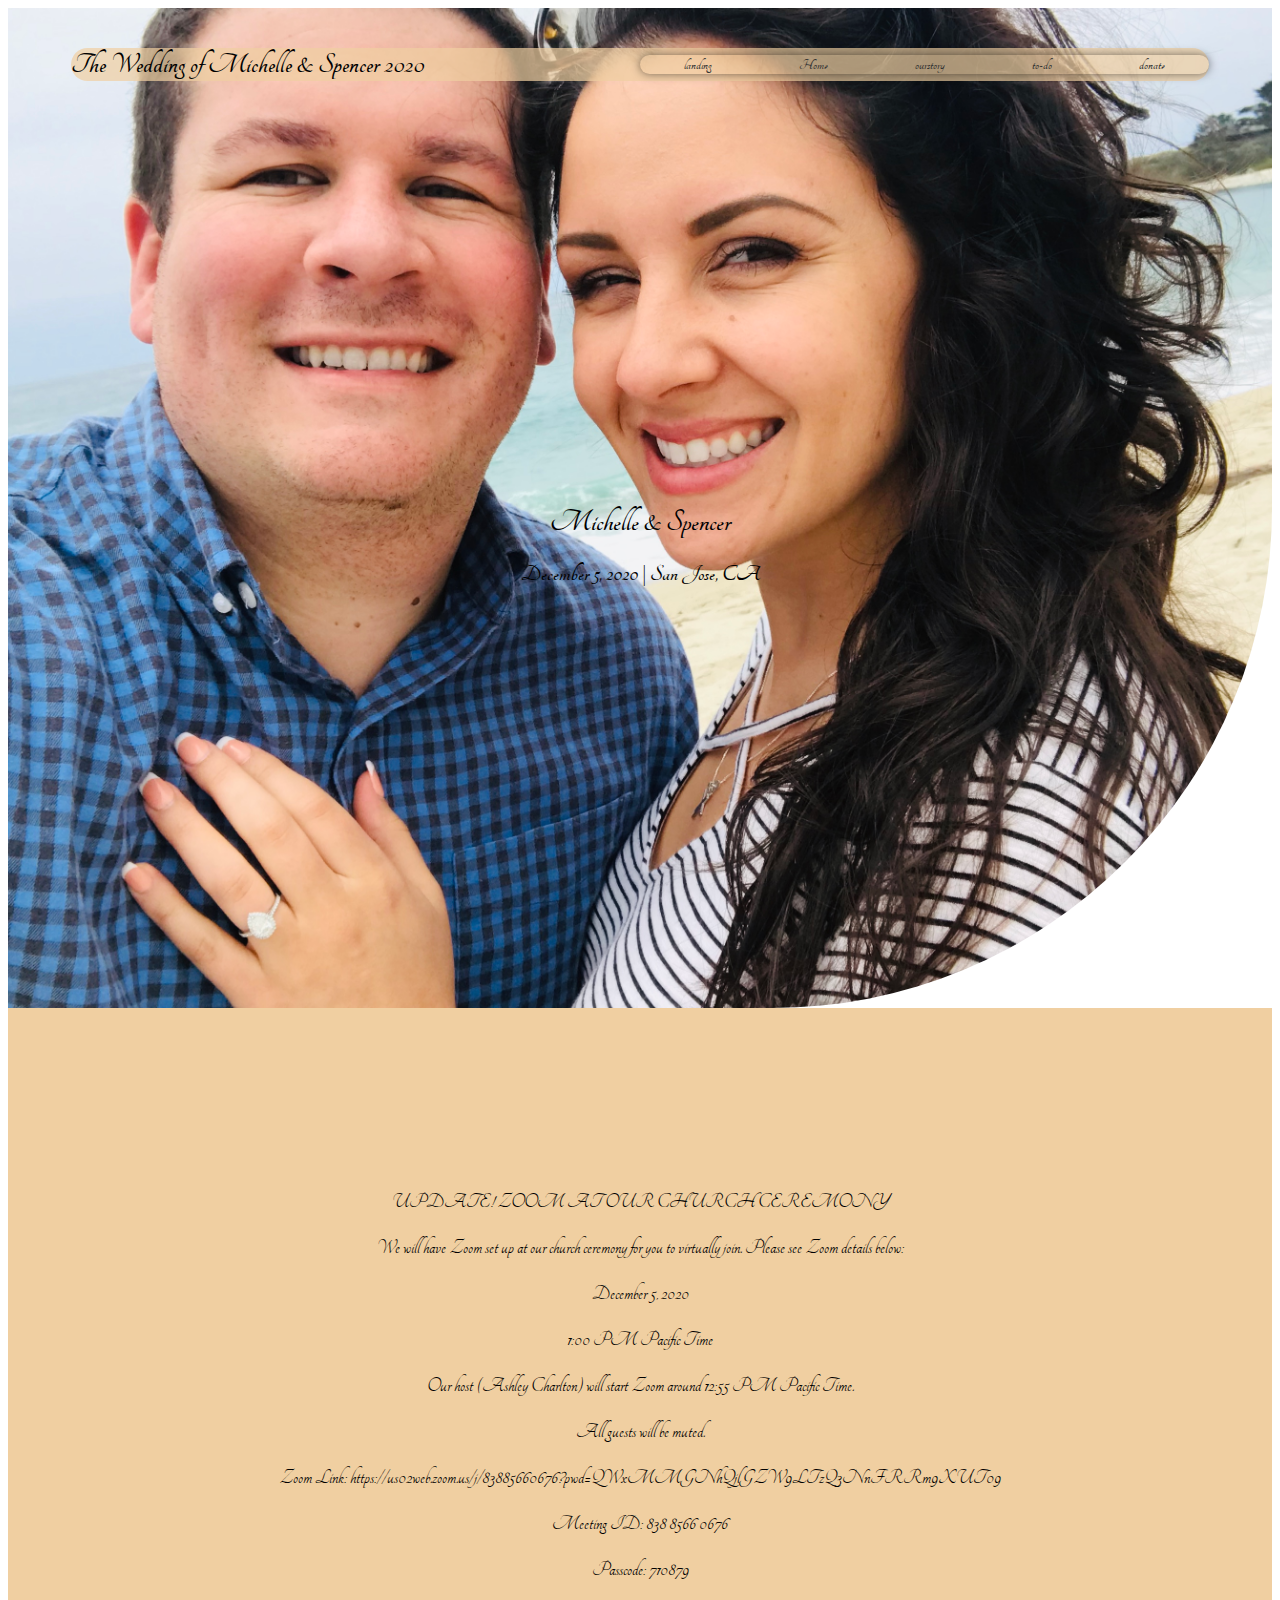
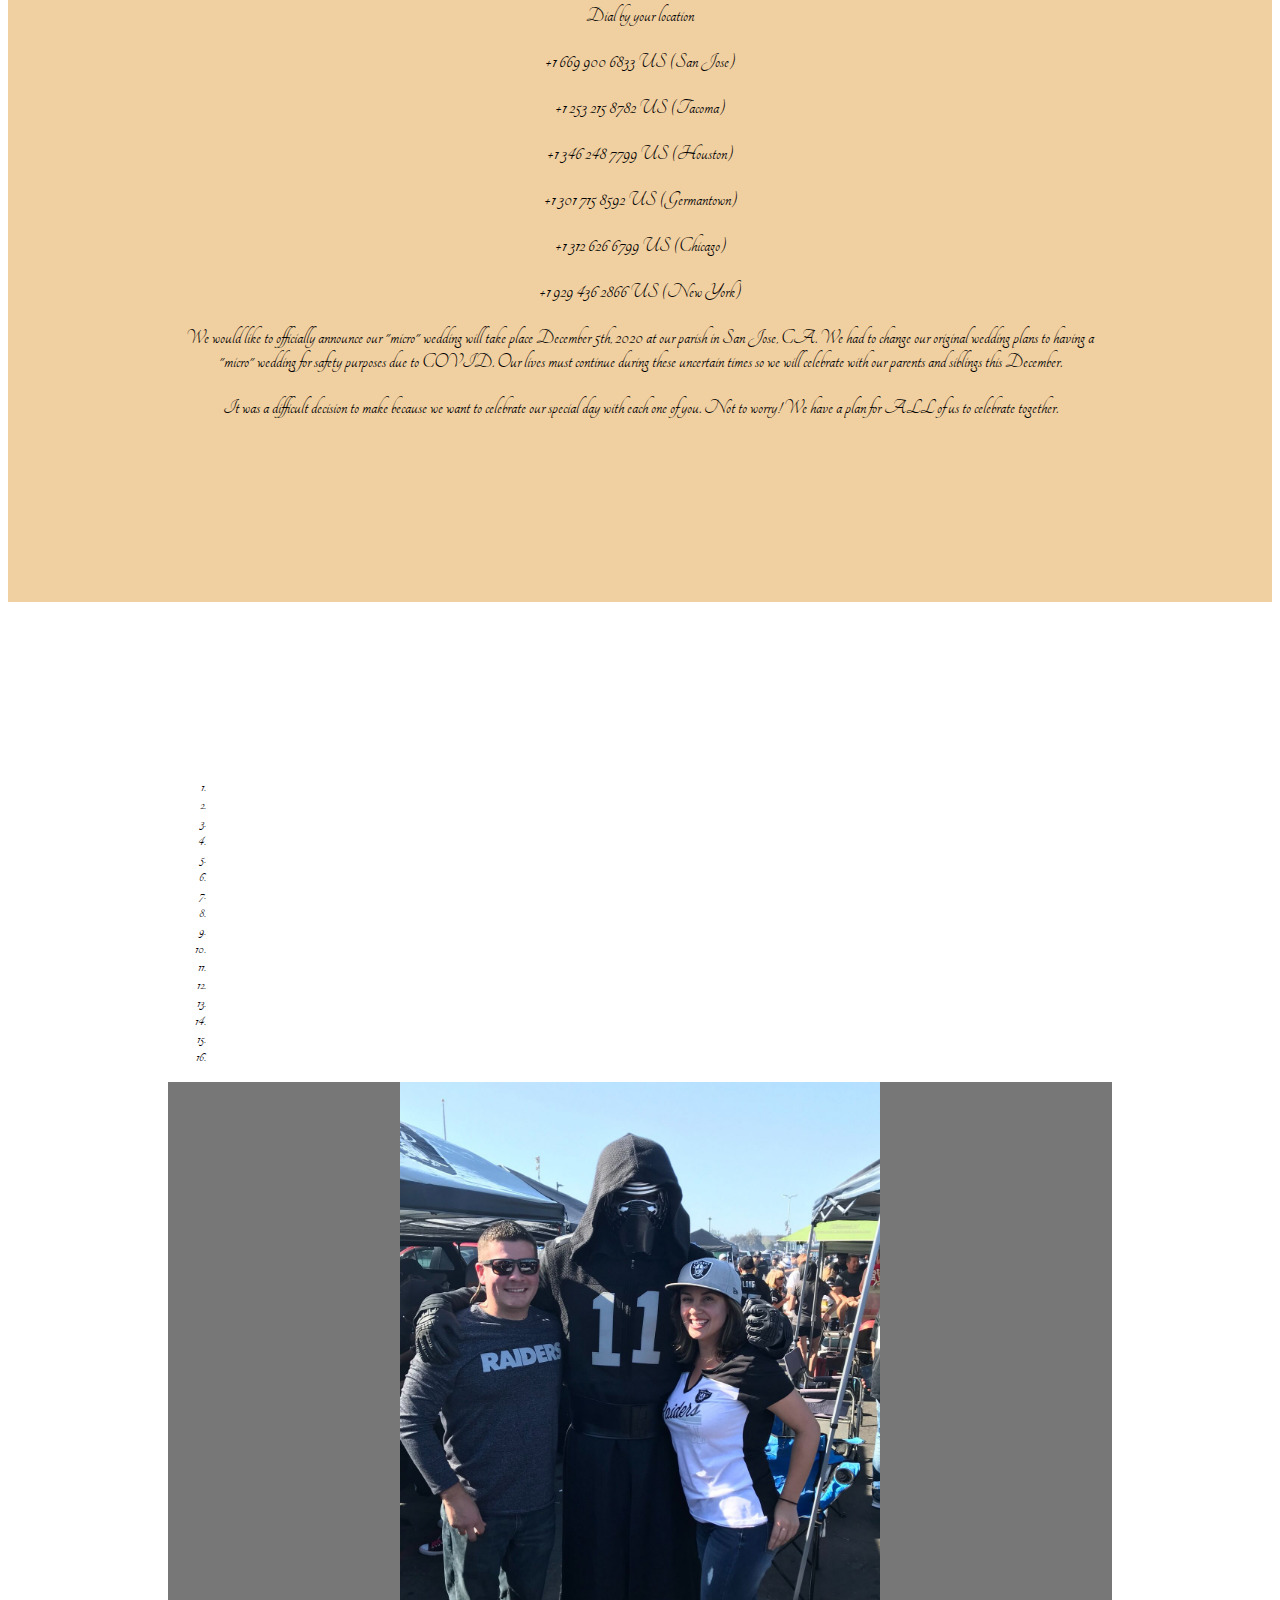
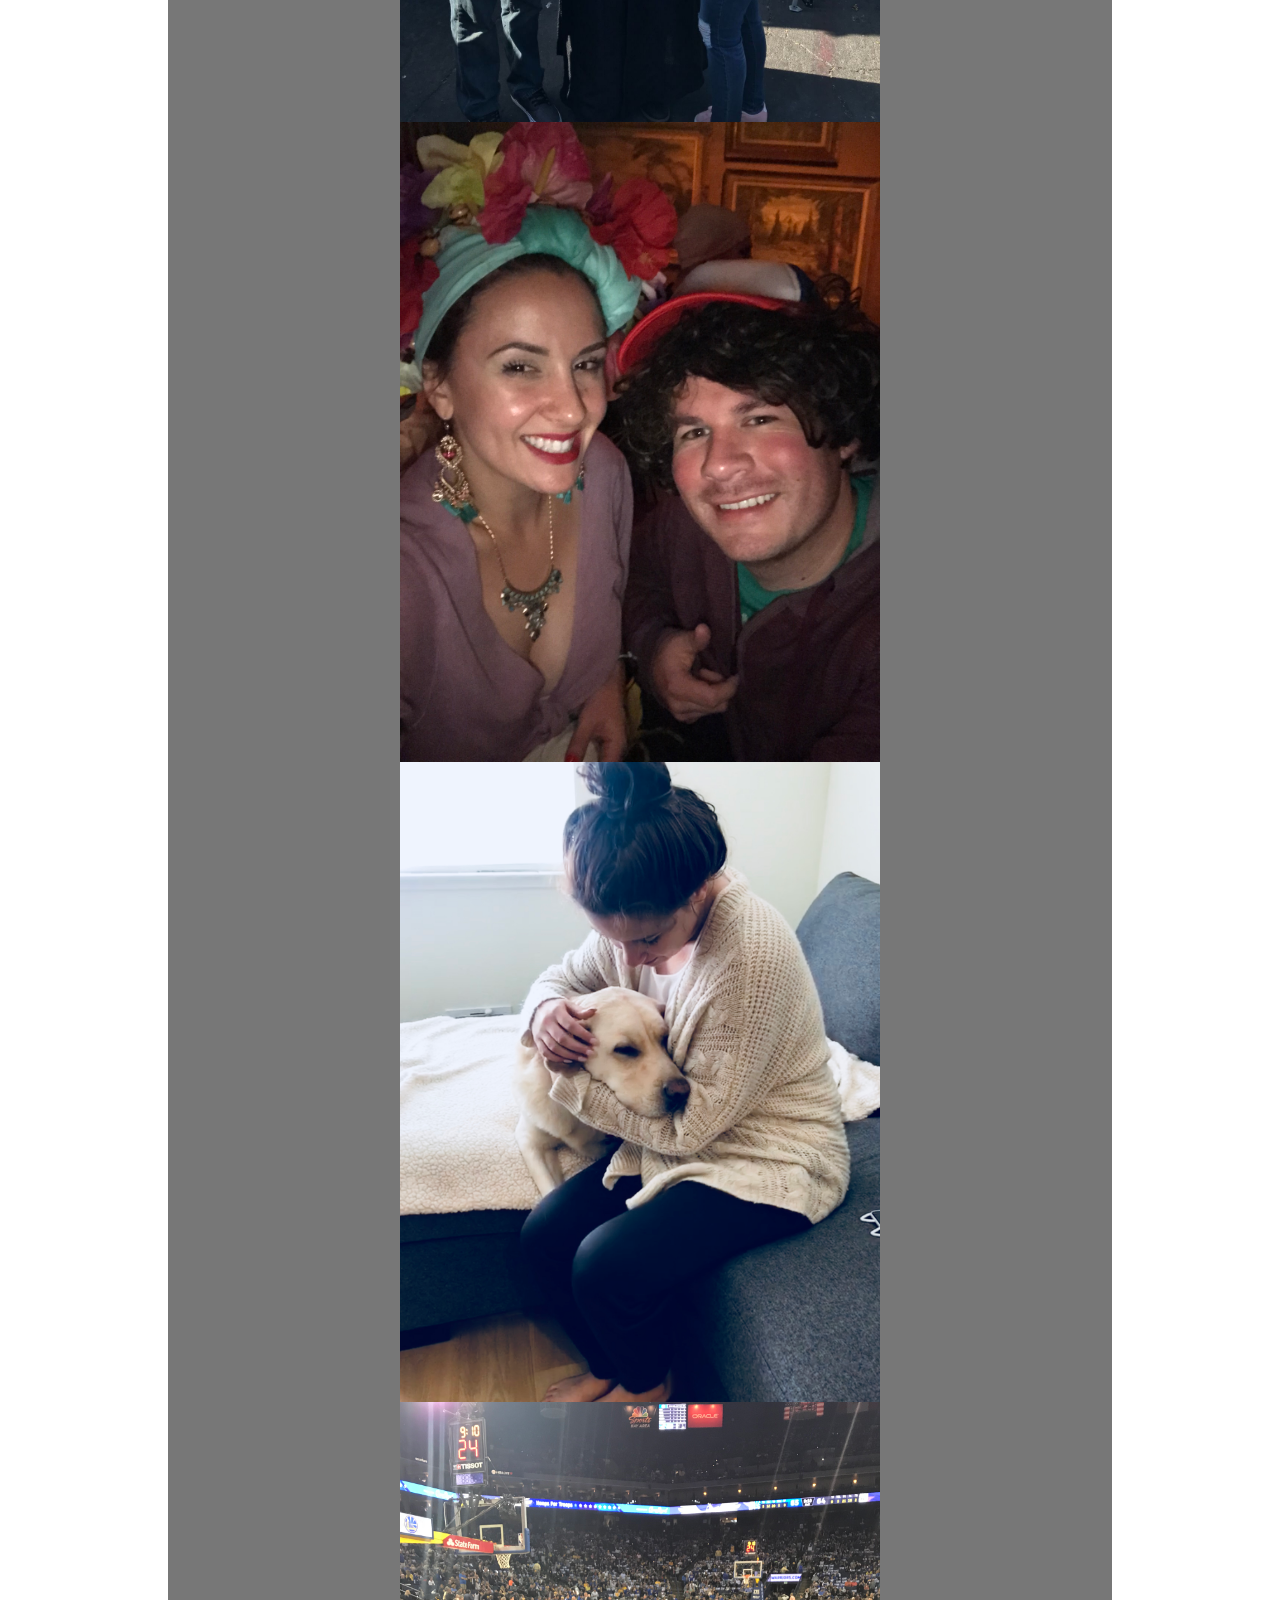
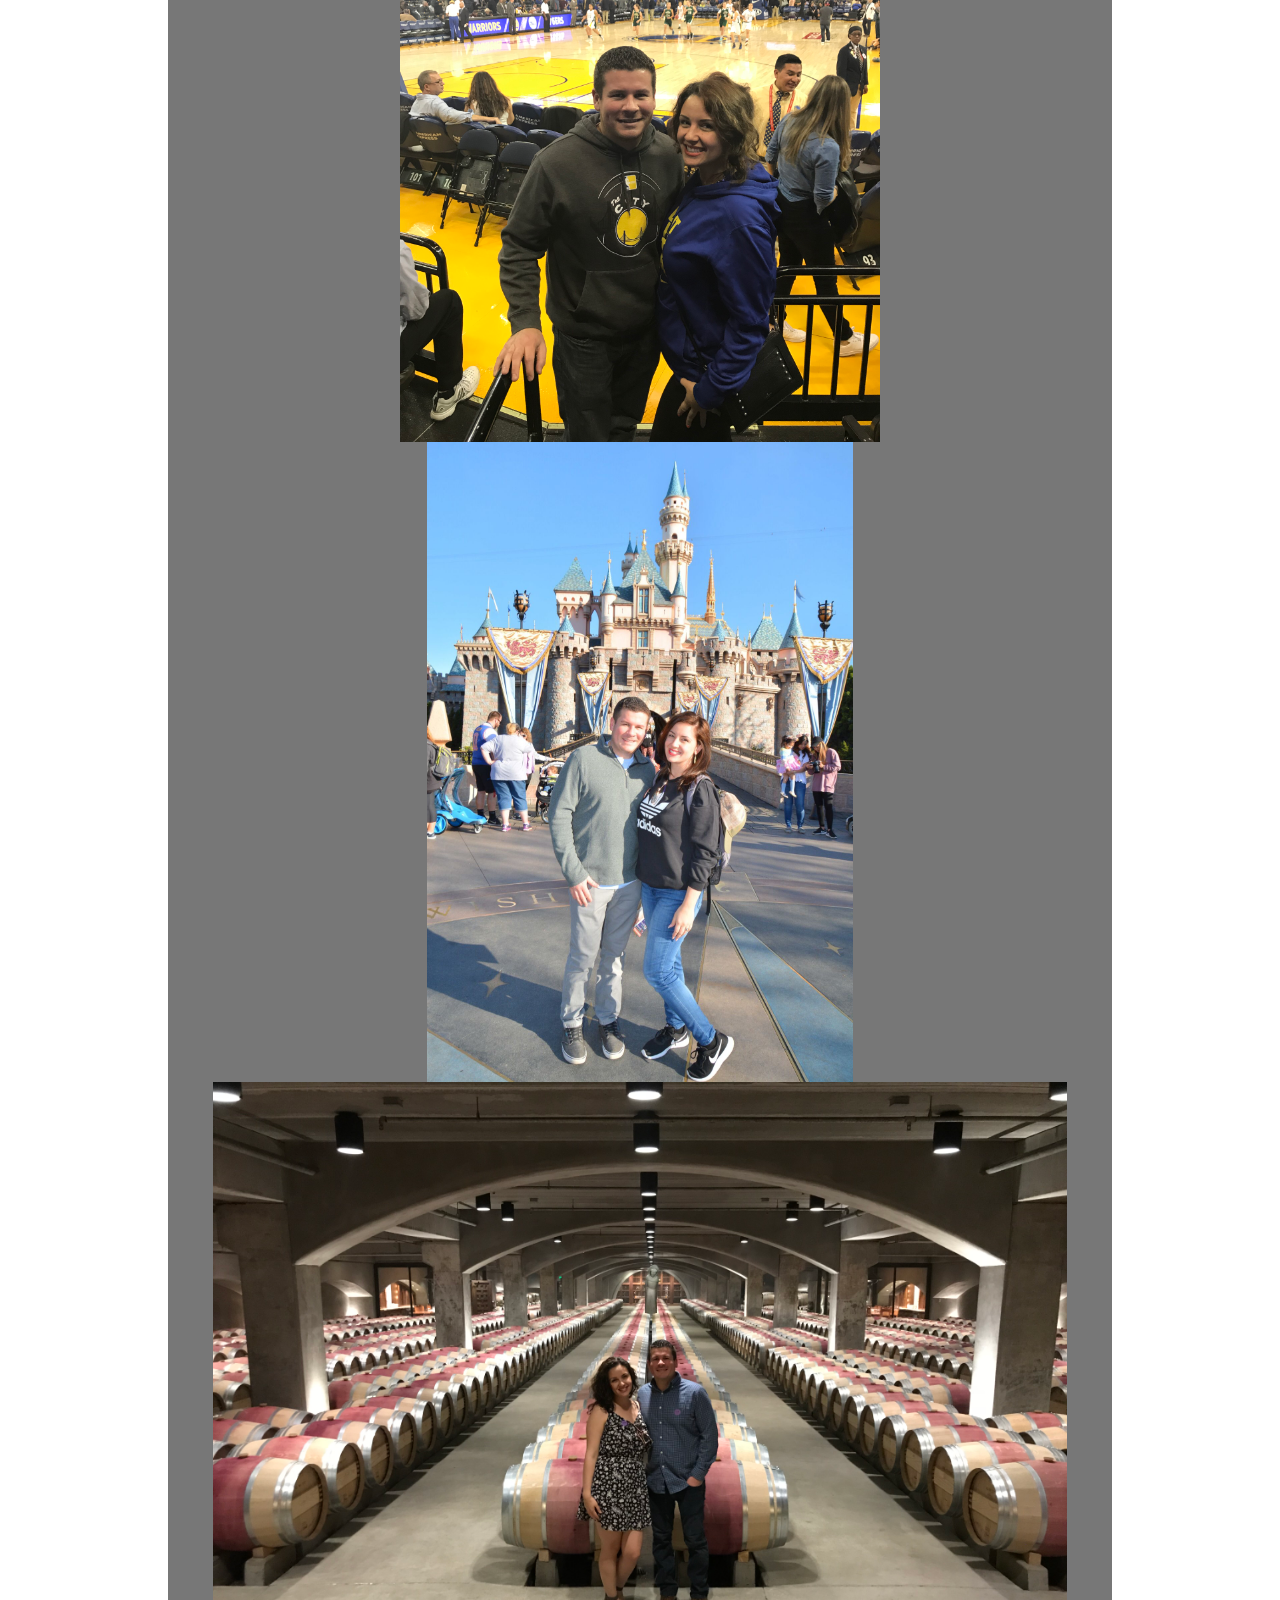
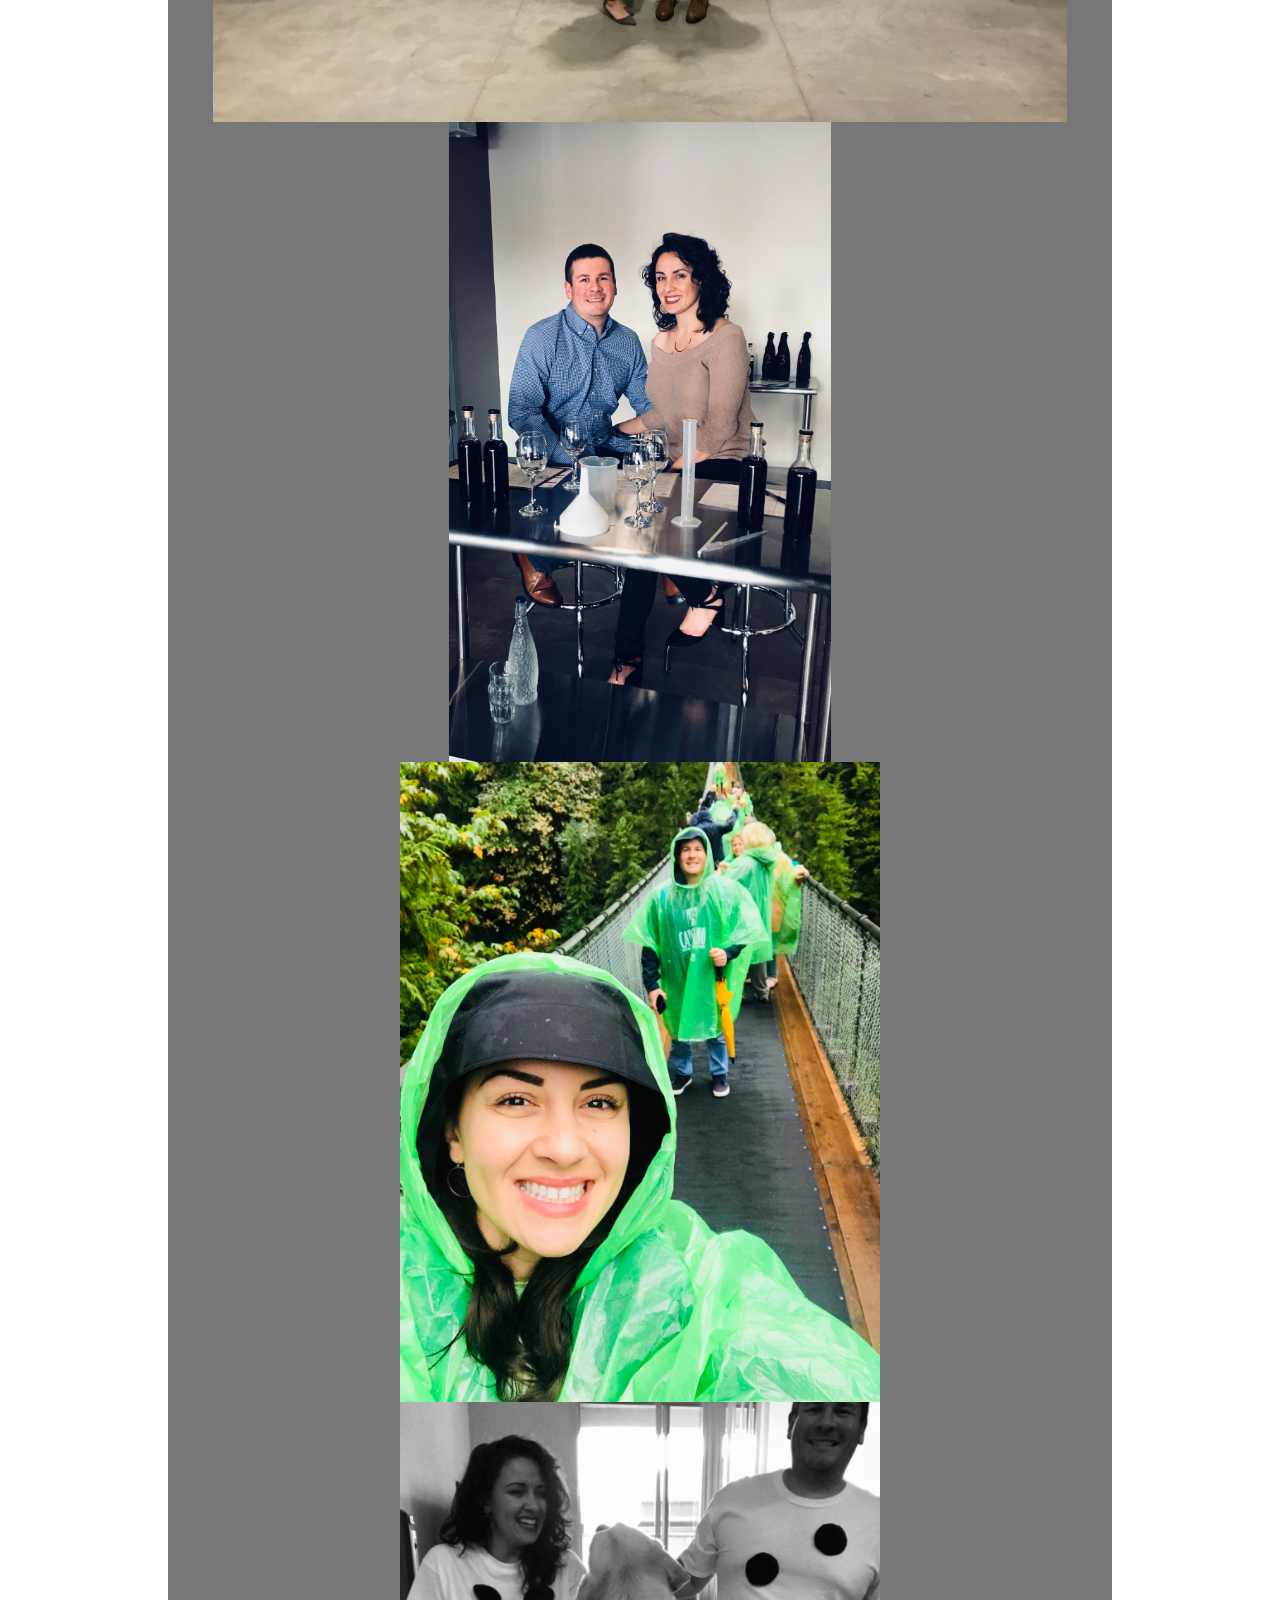
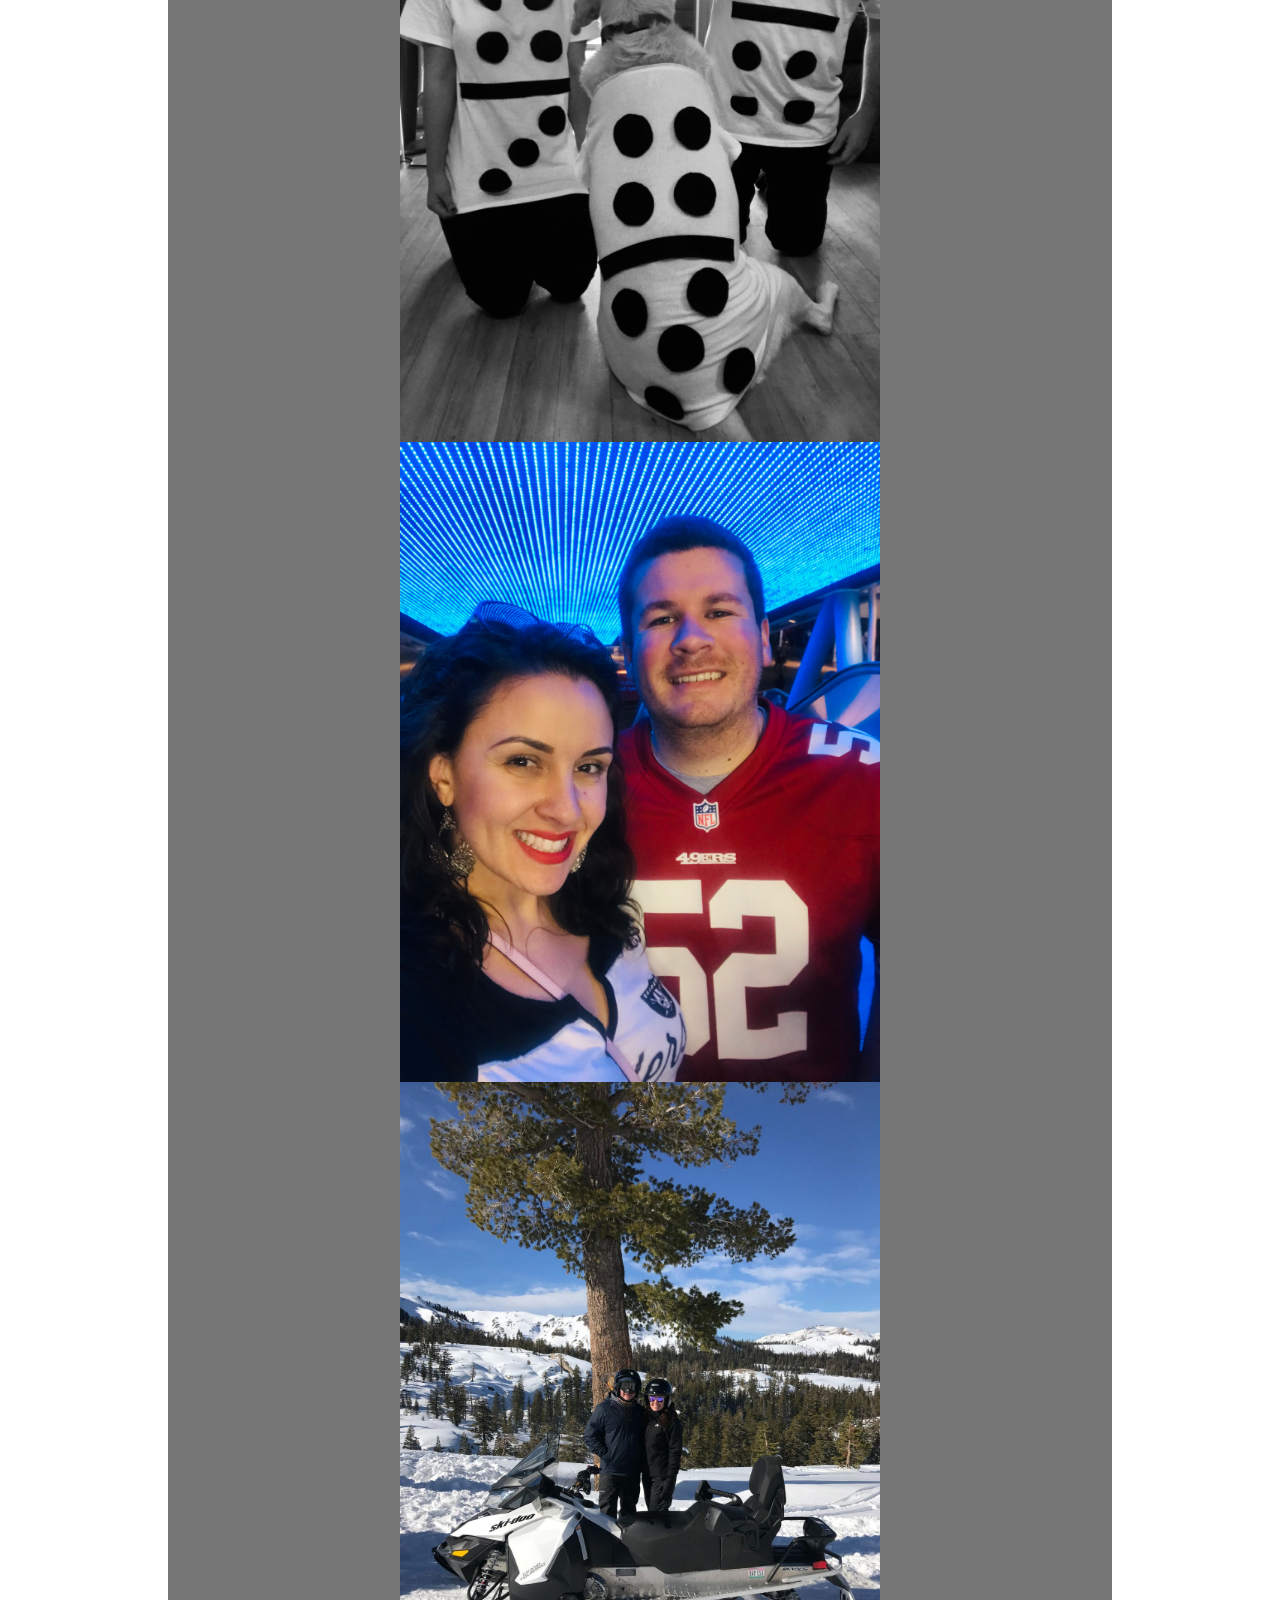
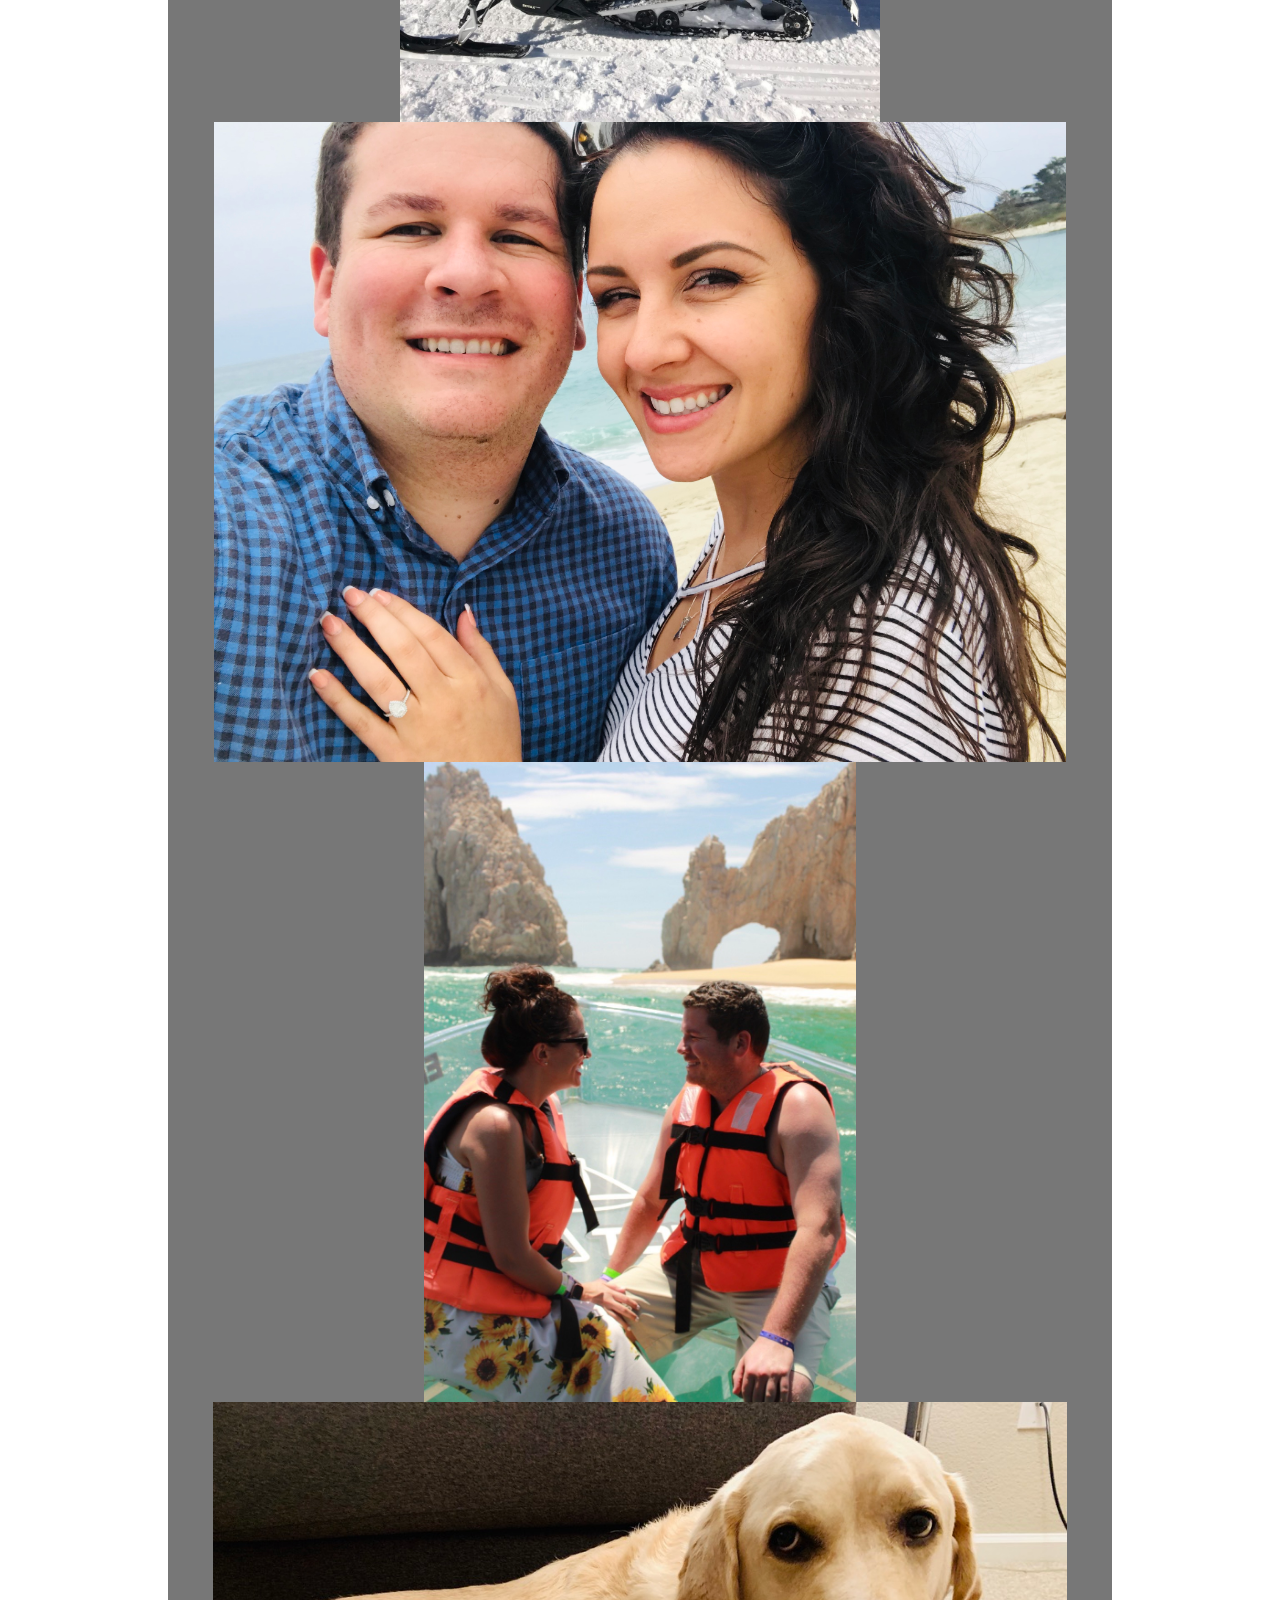
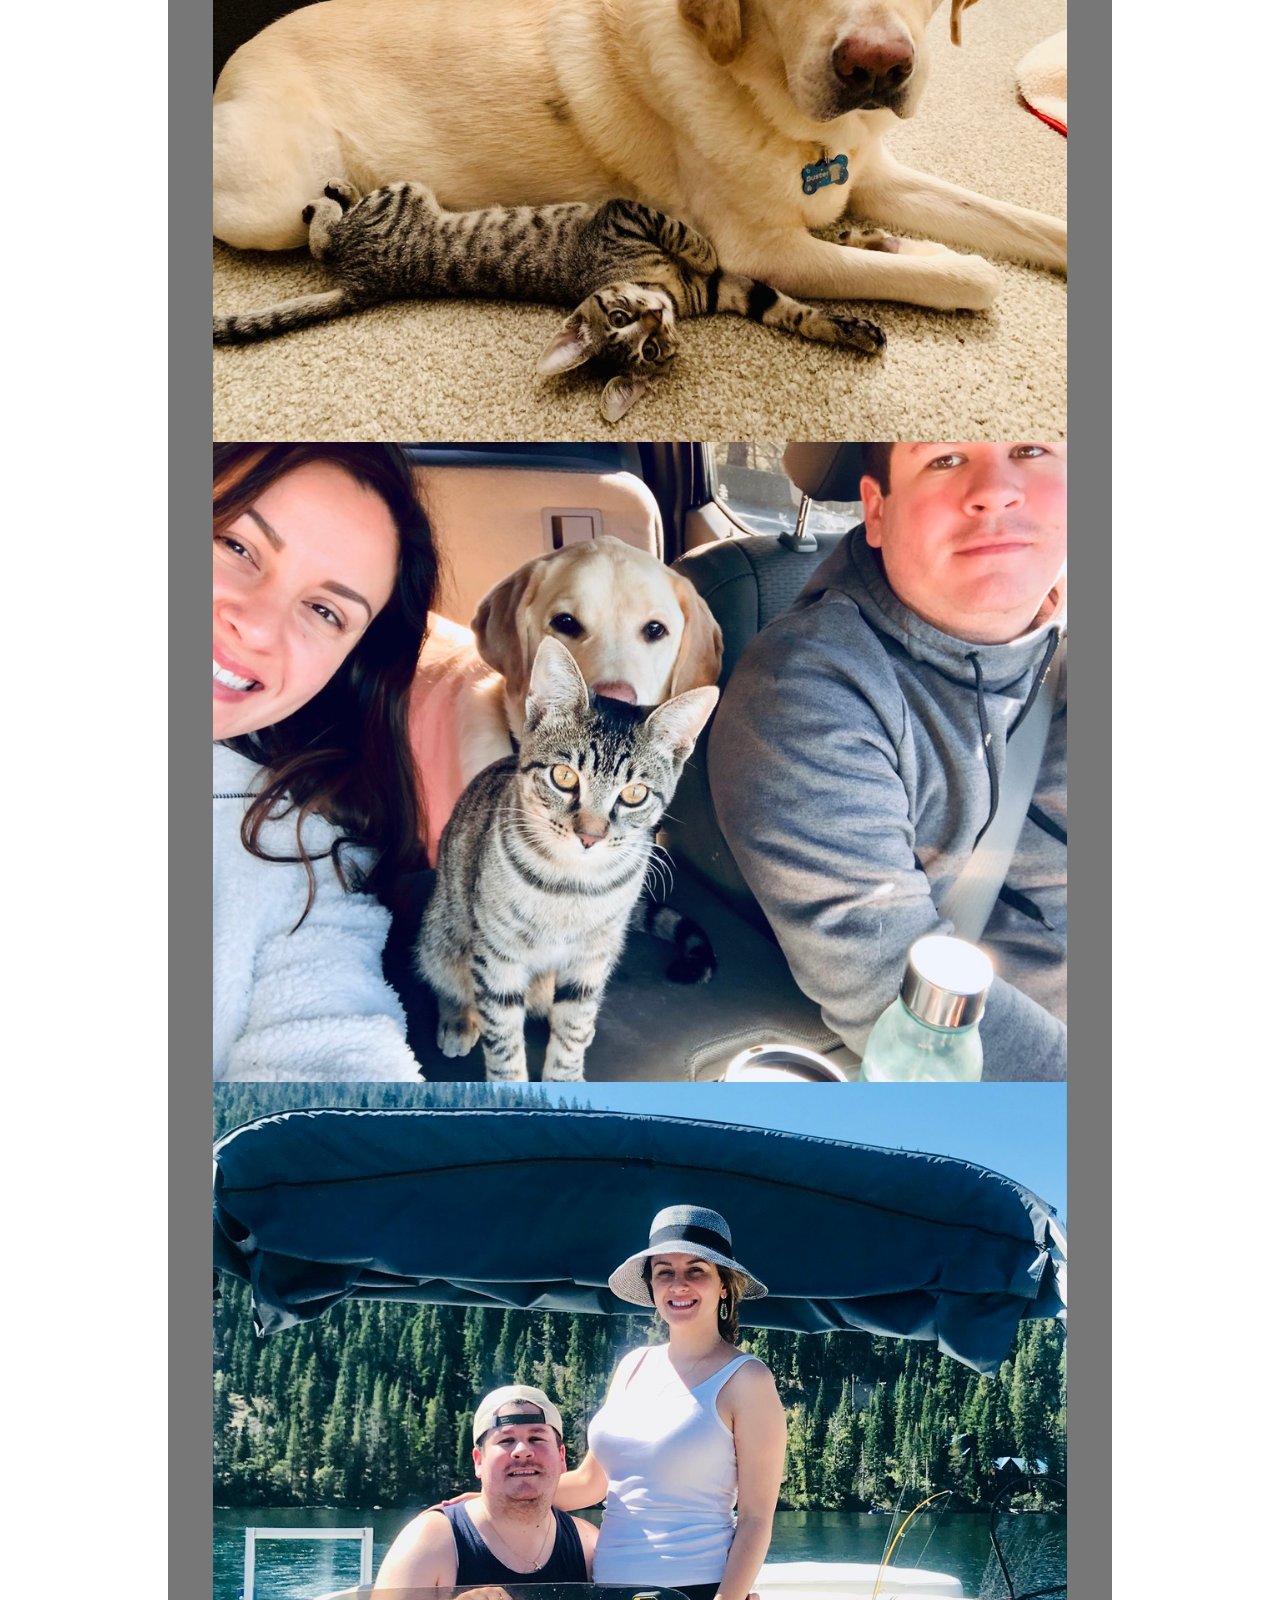
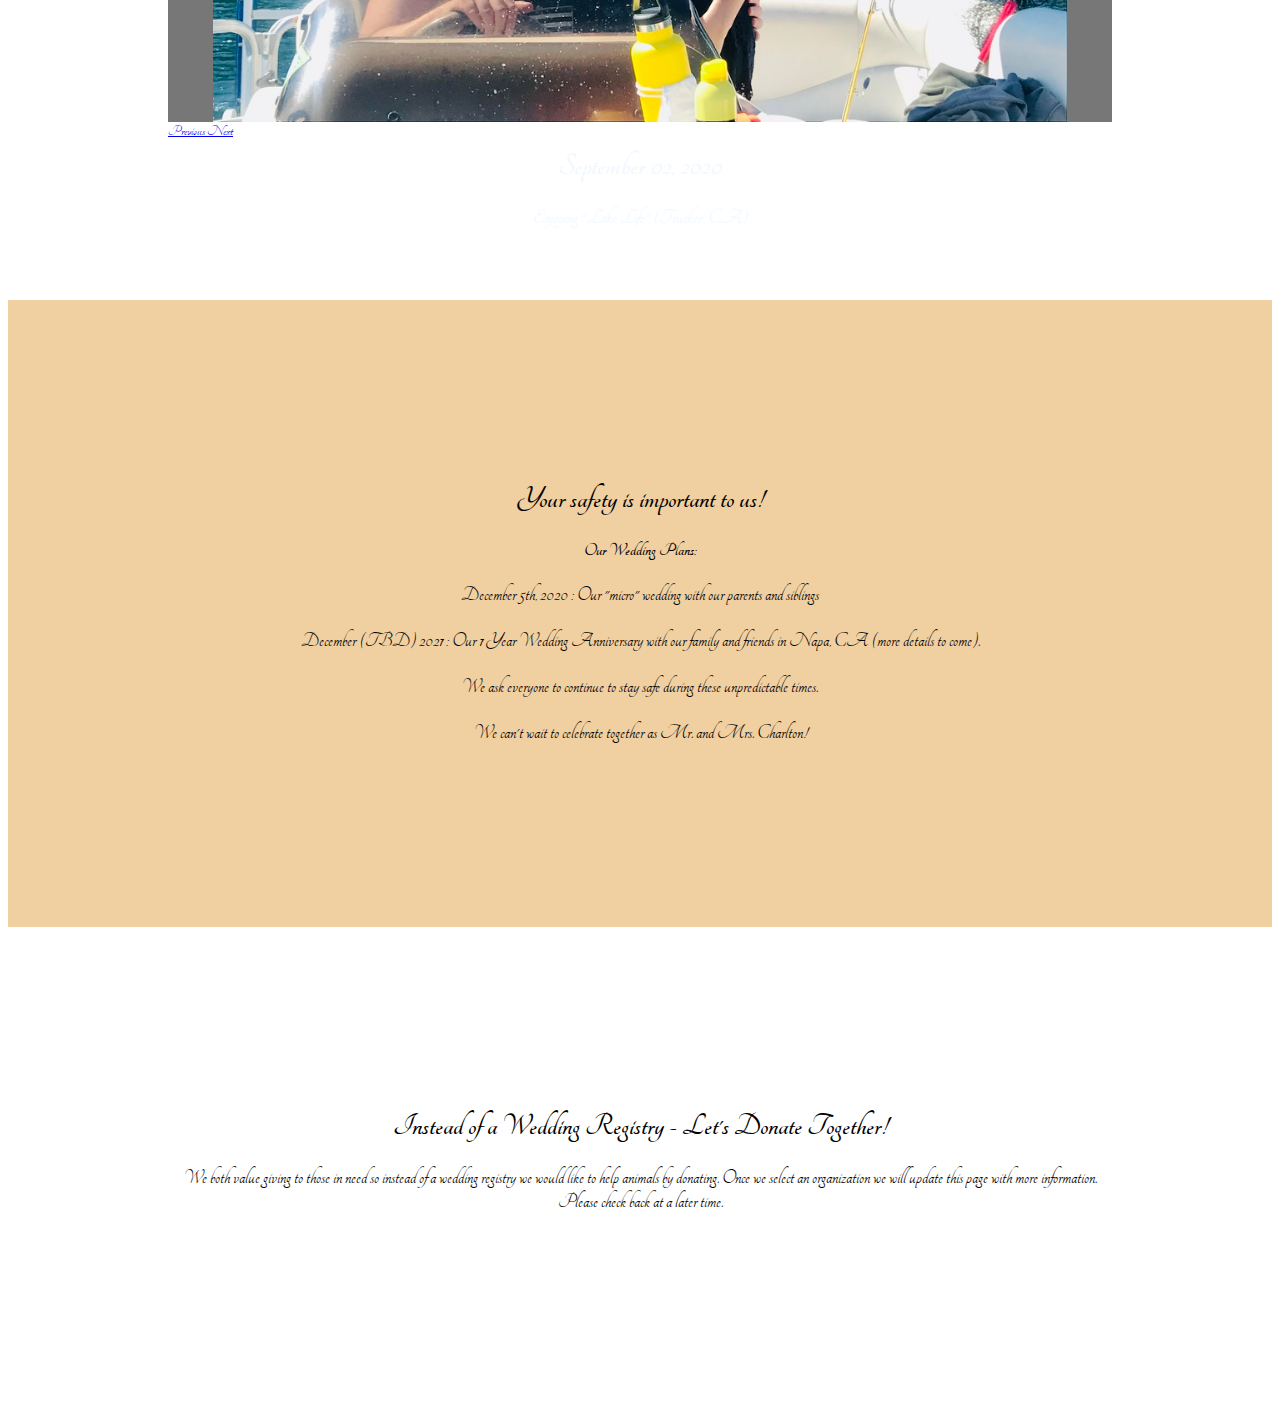
<file: index.html>
<!DOCTYPE html>
<html lang="en">
<head>
  <meta charset="UTF-8">
  <meta name="viewport" content="width=device-width, initial-scale=1.0">
  <link rel="stylesheet" href="styles.css">
  <link rel="stylesheet" href="https://cdn.jsdelivr.net/npm/bootstrap@4.5.3/dist/css/bootstrap.min.css" integrity="sha384-TX8t27EcRE3e/ihU7zmQxVncDAy5uIKz4rEkgIXeMed4M0jlfIDPvg6uqKI2xXr2" crossorigin="anonymous">
  <link rel="preconnect" href="https://fonts.gstatic.com">
  <link href="https://fonts.googleapis.com/css2?family=Great+Vibes&family=Parisienne&family=Tangerine&display=swap" rel="stylesheet">
  <title>Document</title>
</head>
  <body>
    
  <div class="intro">
    <div class="banner">
      <div class="nav">
        <b>The Wedding of Michelle & Spencer 2020</b>
        <div class="menu">
          <a href="#">landing</a>
          <a href="#">Home</a>
          <a href="#">ourstory</a>
          <a href="#">to-do</a>
          <a href="#">donate</a>
        </div>
      </div>
      <div class="text">
        <h1>Michelle & Spencer</h1>
        <h2>December 5, 2020 | San Jose, CA</h2> 
        
      </div>
    </div>
  </div> 
  

  <section class="home">
<div class="slide-right">
    <p> UPDATE! ZOOM AT OUR CHURCH CEREMONY</P>
<p>We will have Zoom set up at our church ceremony for you to virtually join. Please see Zoom details below:</p>

<P>December 5, 2020</P>

<p>1:00 PM Pacific Time</p>

<p>Our host (Ashley Charlton) will start Zoom around 12:55 PM Pacific Time.</p>

<p>All guests will be muted.</p>

<p>Zoom Link: https://us02web.zoom.us/j/83885660676?pwd=QWxMMGNhQjlGZW9LTzQ3NnFRRm9XUT09</p>

<p>Meeting ID: 838 8566 0676</p>

<p>Passcode: 710879</p>

<p>Dial by your location</p>

<p>+1 669 900 6833 US (San Jose)</p>

<p>+1 253 215 8782 US (Tacoma)</p>

<p>+1 346 248 7799 US (Houston)</p>

<p>+1 301 715 8592 US (Germantown)</p>

<p>+1 312 626 6799 US (Chicago)</p>

<p>+1 929 436 2866 US (New York)</p>


    

    <p>We would like to officially announce our "micro" wedding will take place December 5th, 2020 at our parish in San Jose, CA. We had to change our original wedding plans to having a "micro" wedding for safety purposes due to COVID. Our lives must continue during these uncertain times so we will celebrate with our parents and siblings this December.</p>

    <p>It was a difficult decision to make because we want to celebrate our special day with each one of you. Not to worry! We have a plan for ALL of us to celebrate together.</p>
</div>
  </section>

  <section class="ourStory">
    <div id="myCarousel" class="carousel slide" data-ride="carousel">
      <ol class="carousel-indicators">
        <li data-target="#myCarousel" data-slide-to="0" class="active"></li>
        <li data-target="#myCarousel" data-slide-to="1"></li>
        <li data-target="#myCarousel" data-slide-to="2"></li>
        <li data-target="#myCarousel" data-slide-to="3"></li>
        <li data-target="#myCarousel" data-slide-to="4"></li>
        <li data-target="#myCarousel" data-slide-to="5"></li>
        <li data-target="#myCarousel" data-slide-to="6"></li>
        <li data-target="#myCarousel" data-slide-to="7"></li>
        <li data-target="#myCarousel" data-slide-to="8"></li>
        <li data-target="#myCarousel" data-slide-to="9"></li>
        <li data-target="#myCarousel" data-slide-to="10"></li>
        <li data-target="#myCarousel" data-slide-to="11"></li>
        <li data-target="#myCarousel" data-slide-to="12"></li>
        <li data-target="#myCarousel" data-slide-to="13"></li>
        <li data-target="#myCarousel" data-slide-to="14"></li>
        <li data-target="#myCarousel" data-slide-to="15"></li>
      </ol>
      <div class="carousel-inner">
    <div class="carousel-item active" >
      <img src="images/9b.jpg" alt="first pic">
      <div class="overlay-images"></div>
      <div class="carousel-caption d-none d-md-block">
        <h5>October 08, 2017</h5>
        <p>Getting to Know Each Other Outside of Work</p>
      </div>
      
      
    </div>
      <div class="carousel-item" >
        <img src="images/1.jpeg" alt="1">
        <div class="carousel-caption d-none d-md-block">
          <h1>October 28, 2017</h1>
          <p>Our First Halloween ("Carmen Miranda" and "Dustin" from Stranger Things)</p>
        </div>
      </div>


      <div class="carousel-item" >
        <img src="images/3a.jpeg" alt="2">
        <div class="carousel-caption d-none d-md-block">
          <h1>November 04, 2017</h1>
          <p>Buster approved!</p>
        </div>
      </div>
    
      <div class="carousel-item" >
        <img src="images/2.jpeg" alt="3">
        <div class="carousel-caption d-none d-md-block">
          <h1>November 11, 2017</h1>
          <p>We Made It Official!</p>
        </div>
      </div>

      <div class="carousel-item" >
        <img src="images/14.jpg" alt="4">
        <div class="carousel-caption d-none d-md-block">
          <h1>February 17, 2018</h1>
          <p>Our First Trip & Valentine's Day</p>
        </div>
      </div>

      <div class="carousel-item">
        <img src="images/4.jpeg" alt="first pic">
        <div class="carousel-caption d-none d-md-block">
          <h1>April 21, 2018</h1>
          <p>Our First Napa Trip Together</p>
        </div>
      </div>


      <div class="carousel-item">
        <img src="images/8.jpeg" alt="5">
        <div class="carousel-caption d-none d-md-block">
          <h1>May 11, 2018</h1>
          <p>Wine Making for Our 6 Month Anniversary (Monterey, CA)</p>
        </div>
      </div>

      <div class="carousel-item">
        <img src="images/6.jpeg" alt="6">
        <div class="carousel-caption d-none d-md-block">
          <h1>September 15, 2018</h1>
          <p>Our First International Trip (Vancouver, Canada)</p>
        </div>
      </div>

      <div class="carousel-item" >
        <img src="images/7.jpeg" alt="7">
        <div class="carousel-caption d-none d-md-block">
          <h1>October 27, 2018</h1>
          <p>Halloween as a Domino Trio :)</p>
        </div>
      </div>

      <div class="carousel-item" >
        <img src="images/10.jpeg" alt="8">
        <div class="carousel-caption d-none d-md-block">
          <h1>November 01, 2018</h1>
          <p>Our First 49er vs Raider Game Together</p>
        </div>
      </div>

      <div class="carousel-item">
        <img src="images/15.jpg" alt="9">
        <div class="carousel-caption d-none d-md-block">
          <h1>January 12, 2019</h1>
          <p>Snowmobiling Together (South Lake Tahoe, CA)</p>
        </div>
      </div>

      <div class="carousel-item">
        <img src="images/HERO.jpeg" alt="10">
        <div class="carousel-caption d-none d-md-block">
          <h1>July 06, 2019</h1>
          <p>Our Engagement !!! (Carmel-by-the-Sea, CA)</p>
        </div>
      </div>

      <div class="carousel-item">
        <img src="images/9.jpeg" alt="11">
        <div class="carousel-caption d-none d-md-block">
          <h1>September 13, 2019</h1>
          <p>Our Second International Trip (San Jose Del Cabo, Mexico)</p>
        </div>
      </div>

      <div class="carousel-item">
        <img src="images/11.jpeg" alt="12">
        <div class="carousel-caption d-none d-md-block">
          <h1>November 14, 2019</h1>
          <p>Pebble Joined The Family!</p>
        </div>
      </div>

      <div class="carousel-item" >
        <img src="images/12.jpeg" alt="13">
        <div class="carousel-caption d-none d-md-block">
          <h1>February 07, 2020</h1>
          <p>Exploring as a Family</p>
        </div>
      </div>

      <div class="carousel-item">
        <img src="images/13.jpeg" alt="14">
        <div class="carousel-caption d-none d-md-block">
          <h1>September 02, 2020</h1>
          <p>Enjoying "Lake Life" (Truckee, CA)</p>
        </div>
      </div>

    <a href="#myCarousel" class="carousel-control-prev" role="button" data-slide="prev">
      <span class="sr-only">Previous</span>
      <span class="carousel-control-prev-icon" aria-hidden="true"></span>
    </a>
    <a href="#myCarousel" class="carousel-control-next" role="button" data-slide="next">
      <span class="sr-only">Next</span>
      <span class="carousel-control-next-icon" aria-hidden="true"></span>
    </a>
  </div>
</div>
  </section>

<section class="to-do">
  <div class="slide-right">
    <h1>
      Your safety is important to us!
    </h1>

    <h3>
      Our Wedding Plans:
    </h3>

    <p>December 5th, 2020 : Our "micro" wedding with our parents and siblings</p>

    <p>December (TBD) 2021 : Our 1 Year Wedding Anniversary with our family and friends in Napa, CA (more details to come).</p>

    <p>We ask everyone to continue to stay safe during these unpredictable times.</p>

    <p>We can't wait to celebrate together as Mr. and Mrs. Charlton!</p>
  </div>
</section>


<section  class="donate">
  <div class="slide-right">
  <h1>
    Instead of a Wedding Registry - Let's Donate Together!
  </h1>

  <p>We both value giving to those in need so instead of a wedding registry we would like to help animals by donating. Once we select an organization we will update this page with more information.

    Please check back at a later time.</p>
  </div>
</section>


 <!-- Optional JavaScript -->
    <!-- jQuery first, then Popper.js, then Bootstrap JS -->
    <script src="https://code.jquery.com/jquery-3.5.1.slim.min.js" integrity="sha384-DfXdz2htPH0lsSSs5nCTpuj/zy4C+OGpamoFVy38MVBnE+IbbVYUew+OrCXaRkfj" crossorigin="anonymous"></script>
    <script src="https://cdn.jsdelivr.net/npm/popper.js@1.16.1/dist/umd/popper.min.js" integrity="sha384-9/reFTGAW83EW2RDu2S0VKaIzap3H66lZH81PoYlFhbGU+6BZp6G7niu735Sk7lN" crossorigin="anonymous"></script>
    <script src="https://cdn.jsdelivr.net/npm/bootstrap@4.5.3/dist/js/bootstrap.bundle.min.js" integrity="sha384-ho+j7jyWK8fNQe+A12Hb8AhRq26LrZ/JpcUGGOn+Y7RsweNrtN/tE3MoK7ZeZDyx" crossorigin="anonymous"></script>
  </body>
</html>
</file>
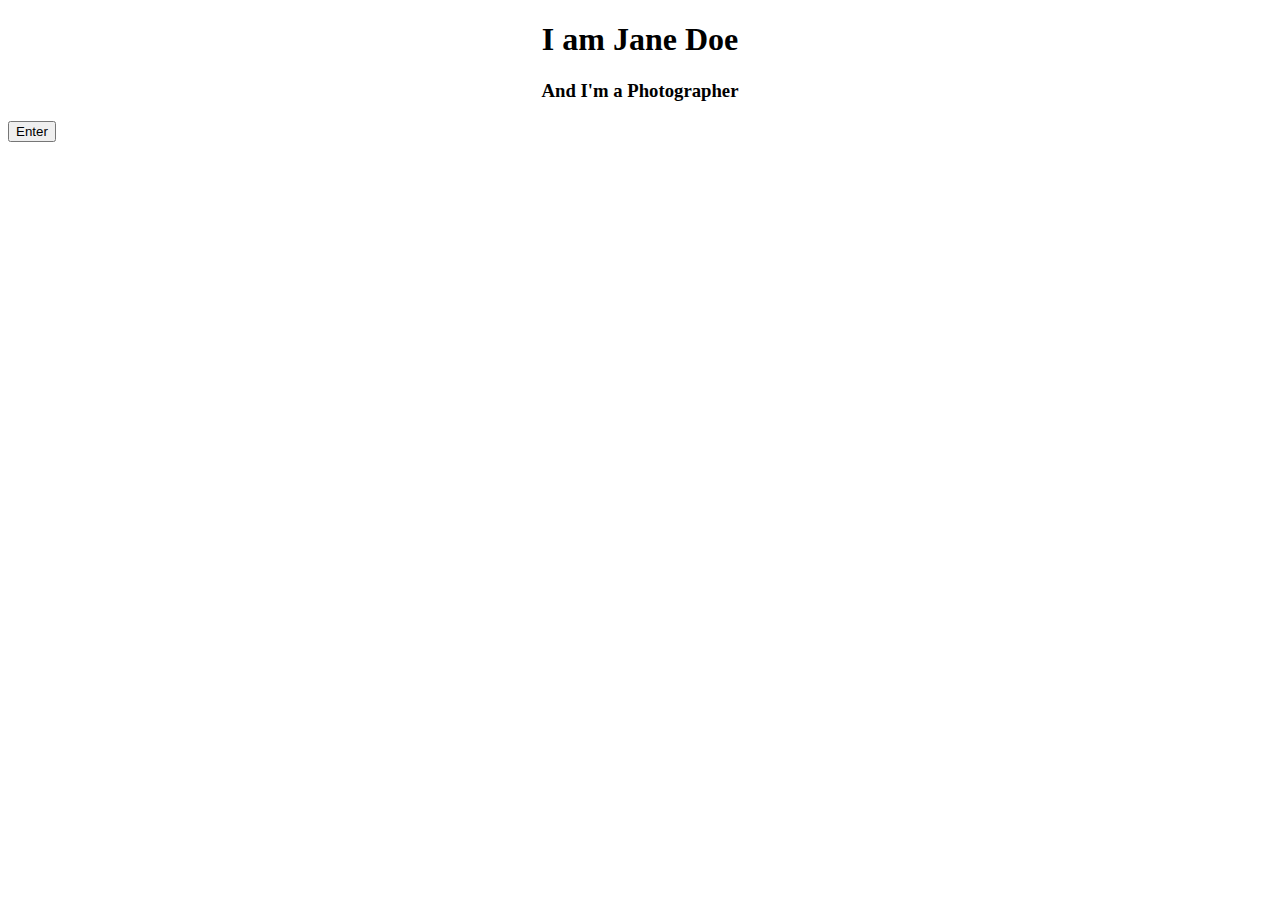
<file: landing.html>
<!DOCTYPE html>
<html lang="en">
<head>
  <meta charset="UTF-8">
  <meta name="viewport" content="width=device-width, initial-scale=1.0">
  <link rel="stylesheet" href="styles.css">
  <link rel="stylesheet" href="https://cdn.jsdelivr.net/npm/bootstrap@4.5.3/dist/css/bootstrap.min.css" integrity="sha384-TX8t27EcRE3e/ihU7zmQxVncDAy5uIKz4rEkgIXeMed4M0jlfIDPvg6uqKI2xXr2" crossorigin="anonymous">
  <title>Document</title>
</head>
<body>
  

  <div class="hero-image">
    <div class="hero-text">
      <h1>I am Jane Doe</h1>
      <h3>And I'm a Photographer</h3>
      <button type="button" class="btn btn-light">Enter</button>
    </div>
  </div>



<!-- Optional JavaScript -->
    <!-- jQuery first, then Popper.js, then Bootstrap JS -->
    <script src="https://code.jquery.com/jquery-3.5.1.slim.min.js" integrity="sha384-DfXdz2htPH0lsSSs5nCTpuj/zy4C+OGpamoFVy38MVBnE+IbbVYUew+OrCXaRkfj" crossorigin="anonymous"></script>
    <script src="https://cdn.jsdelivr.net/npm/popper.js@1.16.1/dist/umd/popper.min.js" integrity="sha384-9/reFTGAW83EW2RDu2S0VKaIzap3H66lZH81PoYlFhbGU+6BZp6G7niu735Sk7lN" crossorigin="anonymous"></script>
    <script src="https://stackpath.bootstrapcdn.com/bootstrap/4.5.2/js/bootstrap.min.js" integrity="sha384-B4gt1jrGC7Jh4AgTPSdUtOBvfO8shuf57BaghqFfPlYxofvL8/KUEfYiJOMMV+rV" crossorigin="anonymous"></script>
</body>
</html>
</file>
<file: styles.css>
div {
  font-family:  'Tangerine', cursive;
  

}

h1{
  text-align: center;
}

h3 {
  text-align: center;
}

.bannertext {
  font-size: 5em;
  padding-top: 5rem;
}

.intro {
  width: 100%;
  height: auto;
  font-family: cursive;
  display: flex;
  justify-content: flex-start;
  align-items: flex-start;
  flex-wrap: wrap;
  overflow: hidden;
  
}

.banner {
  width: 100%;
  height: 1000px;
  background-image: url(images/HERO.jpeg);
  background-repeat: no-repeat;
  background-size: cover;
  background-position: center;
  display:flex;
  justify-content: center;
  align-items: flex-start;
  flex-wrap: wrap;
  border-radius: 0 0 500px 0;
  object-fit: cover;
}

.nav {
  width: 90%;
  height: auto;
  background-color: rgba(240, 207, 161, 0.7);
  border-radius: 30px;
  margin-top: 40px;
  display: flex;
  justify-content: space-between;
  align-items: center;
  flex-wrap: wrap;
  font-size: 30px;

}

nav b{
  font-size: 40px;
  margin-left: 20px;
  color: #777;
}



.menu {
  width: 50%;
  height: 60%;
  border-radius: 30px;
  position: relative;
  display: flex;
  justify-content: space-around;
  align-items: center;
  flex-wrap: wrap;
  box-shadow: 0 0 10px 0 rgba(0, 0, 0, .5);
  transition-duration: .5s; 
}

.menu a {
  text-decoration: none;
  font-size: 15px;
  color: #333;
  font-weight: bolder;
  transition-duration: .5s;
}

.menu a:hover {
  border-bottom: 5px solid rgb(17, 16, 14);
}

.text p{
  width: 100%;
  position: relative;
  top: 40px;
  left: 20px;
  font-size: 50px;
  text-align: left;
}

section {
  padding: 10em;
}



P {
  text-align: center;
  font-size: 22px;
  
}.title {
  background-color: rgb(240, 207, 161);
}


.to-do {
  background-color: rgb(240, 207, 161);
}

.home {
  background-color: rgb(240, 207, 161);
}

  .carousel-item {
    height: 40rem;
    background: #777;
    color: aliceblue;
    position: relative;
    object-fit: none;
    background-size: cover;
    
    
  }

  .overlay-images {
    position: absolute;
    background-size: cover;
    bottom: 0;
    left: 0;
    right: 0;
    top: 0;
    background-size: cover;
    background-position: cover;
    
  }
  
  .slide-right {
    animation: 3s slide-right;
  }
  @keyframes slide-right {
    from {
      margin-left: -100%;
    }
    to {
      margin-left: 0%;
    }
  }

  img {
    width: 100%;
    height: 100%;
    object-fit: contain;
  }
</file>
